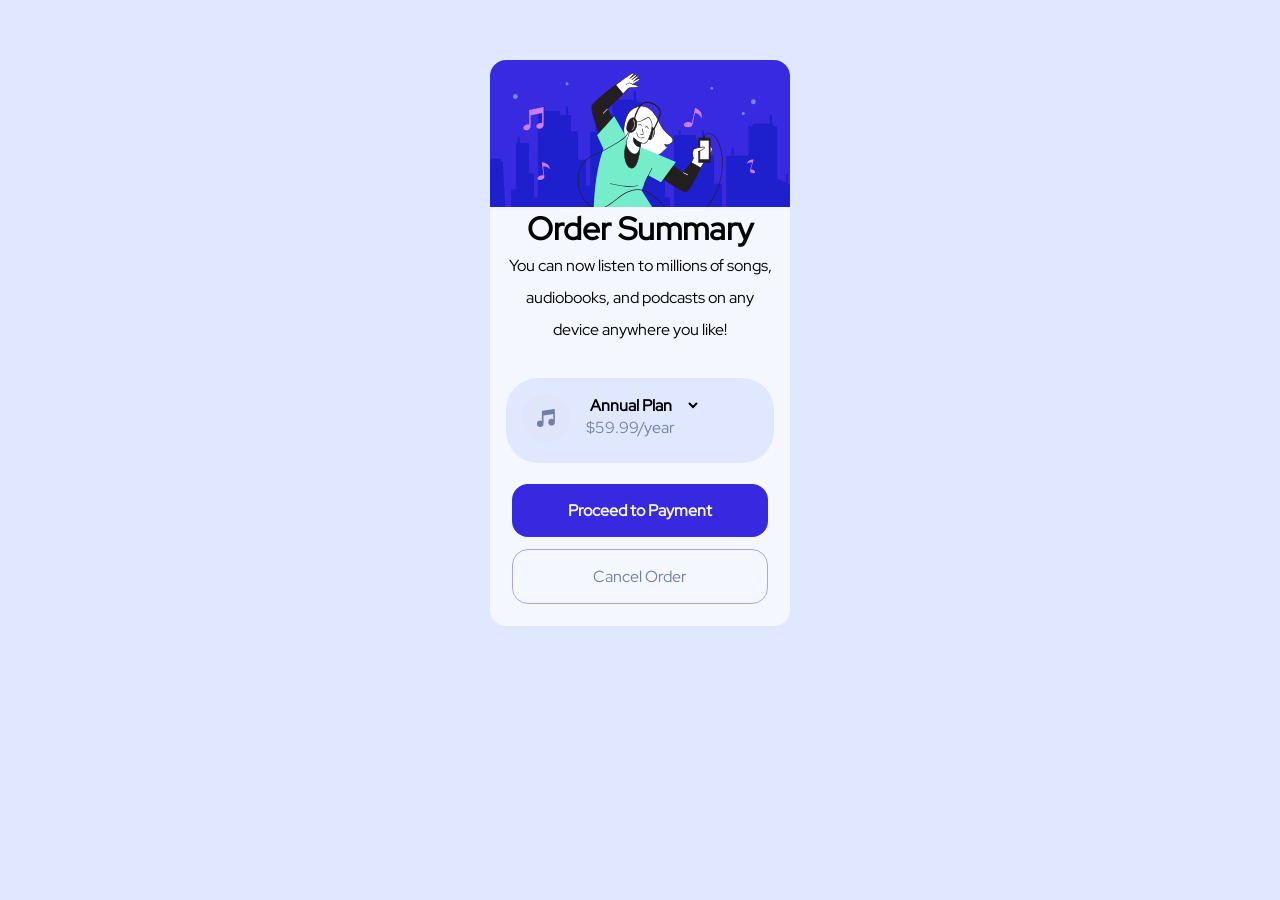
<file: index.html>
<!doctype html>
<html lang="en">
  <head>
    <meta charset="UTF-8" />
    <meta name="viewport" content="width=device-width, initial-scale=1.0" />
    <title>Order Summary</title>
    <link href="style.css" rel="stylesheet" />
  </head>
  <body>
    <div class="whole">
      <!--Whole tag-->
      <div class="image">
        <!--Image tag-->
        <img src="images/illustration-hero.svg" alt="enjoy music" />
      </div>
      <!--image end tag-->

      <div class="about">
        <h1>Order Summary</h1>
        <p>
          You can now listen to millions of songs, audiobooks, and podcasts on
          any device anywhere you like!
        </p>
      </div>

      <div class="plan">
        <div class="img">
          <img src="images/icon-music.svg" alt="Music" />
        </div>
        <div class="cash">
          <!-- <span class="bold">Annual Plan</span> -->
          <select class="options">
            <option value="Annual Plan">Annual Plan</option>
            <option value="Quaterly Plan">Quaterly Plan</option>
            <option value="Monthly Plan">Monthly Plan</option>
            <option value="Weekly Plan">Weekly Plan</option>
          </select>
          <span class="light">$59.99/year</span>
        </div>
      </div>
      <!--Plan-->

      <div class="pay">
        <!--pay tag-->
        <div class="pay yes">
          <a href="Payment/index.html"> Proceed to Payment</a>
        </div>
        <div class="pay no">
          <a href="">Cancel Order</a>
        </div>
      </div>
      <!--Pay end tag-->
    </div>
    <!--Whole end  tag-->
    <script src="hi.js"></script>
  </body>
</html>
</file>
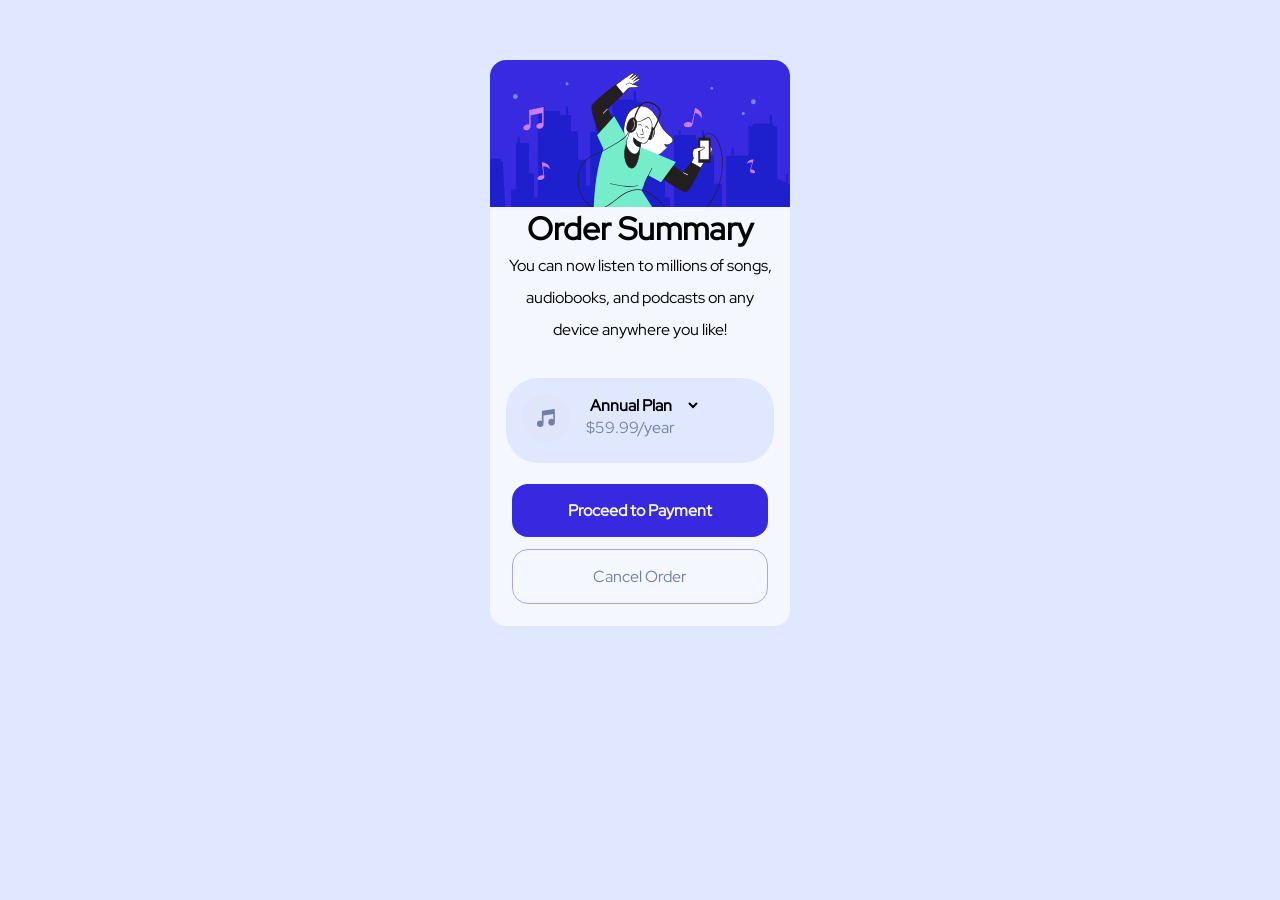
<file: Order/index.html>
<!doctype html>
<html lang="en">
  <head>
    <meta charset="UTF-8" />
    <meta name="viewport" content="width=device-width, initial-scale=1.0" />
    <title>Order Summary</title>
    <link href="index.css" rel="stylesheet" />
  </head>
  <body>
    <div class="whole">
      <!--Whole tag-->
      <div class="image">
        <!--Image tag-->
        <img src="../images/illustration-hero.svg" alt="enjoy music" />
      </div>
      <!--image end tag-->

      <div class="about">
        <h1>Order Summary</h1>
        <p>
          You can now listen to millions of songs, audiobooks, and podcasts on
          any device anywhere you like!
        </p>
      </div>

      <div class="plan">
        <div class="img">
          <img src="../images/icon-music.svg" alt="Music" />
        </div>
        <div class="cash">
          <!-- <span class="bold">Annual Plan</span> -->
          <select class="options">
            <option value="Annual Plan">Annual Plan</option>
            <option value="Quaterly Plan">Quaterly Plan</option>
            <option value="Monthly Plan">Monthly Plan</option>
            <option value="Weekly Plan">Weekly Plan</option>
          </select>
          <span class="light">$59.99/year</span>
        </div>
      </div>
      <!--Plan-->

      <div class="pay">
        <!--pay tag-->
        <div class="pay yes">
          <a href="../Payment/index.html"> Proceed to Payment</a>
        </div>
        <div class="pay no">
          <a href="">Cancel Order</a>
        </div>
      </div>
      <!--Pay end tag-->
    </div>
    <!--Whole end  tag-->
    <script src="hi.js"></script>
  </body>
</html>
</file>
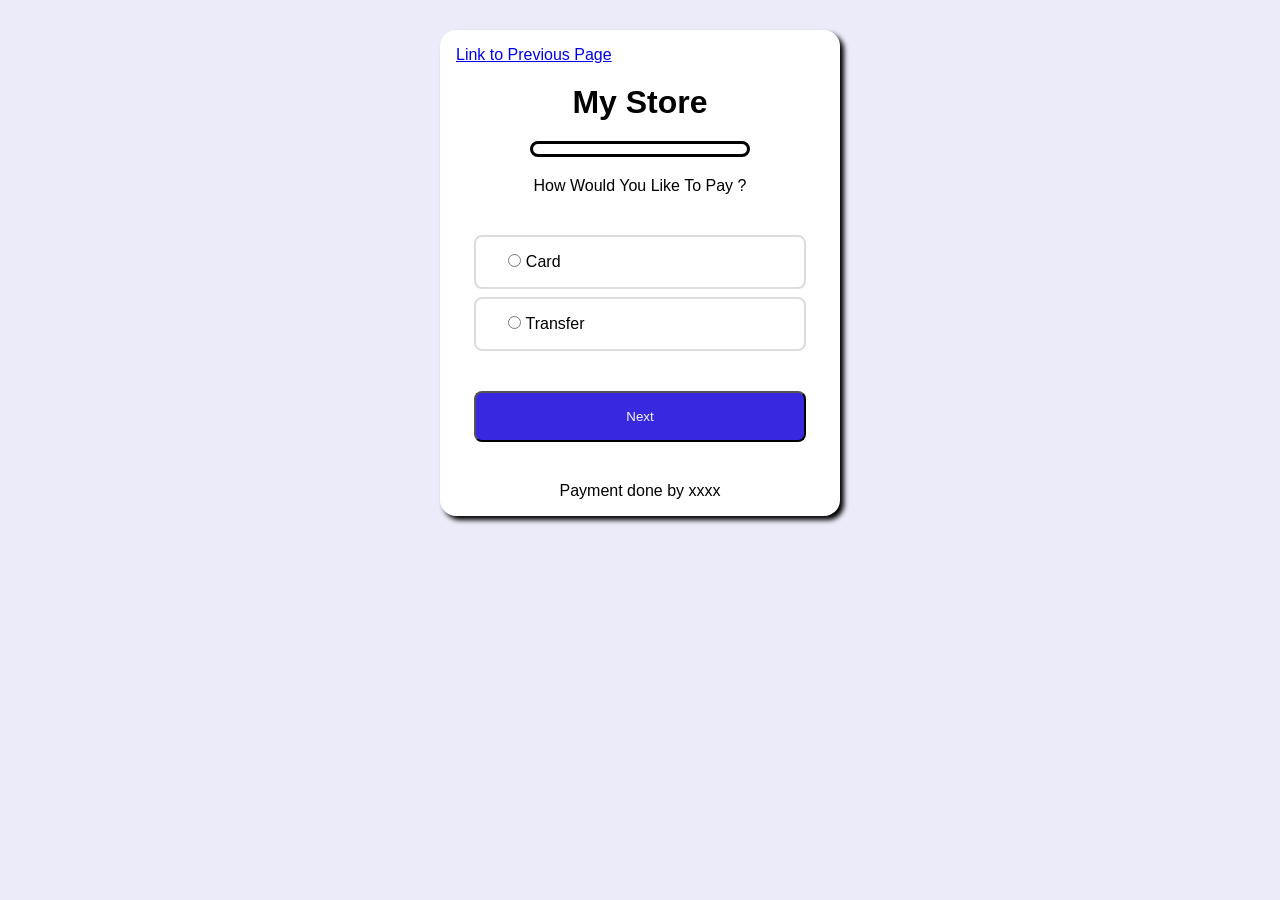
<file: Payment/index.html>
<!doctype html>
<html lang="en">
  <head>
    <meta charset="UTF-8" />
    <meta name="viewport" content="width=device-width, initial-scale=1.0" />
    <title>Payment Page</title>
    <link href="Payment.css" rel="stylesheet" />
  </head>
  <body>
    <div class="entire">
      <!--entire div-->
      <a href="../">Link to Previous Page</a>

      <div class="h1">
        <!--h1 div-->
        <h1>My Store</h1>
      </div>
      <!--h1 div ending-->

      <div class="Order">
        <!--p div-->
        <p class="Plan"></p>
        <p class="Price"></p>
      </div>
      <!--p div ending-->

      <div class="how">
        <!--p div-->
        <p>How Would You Like To Pay ?</p>
      </div>
      <!--p div ending-->

      <div class="choose">
        <!--choose div-->
        <form>
          <label class="radio">
            <input type="radio" name="Pay option" value="Card" />
            Card
          </label>

          <label class="radio">
            <input type="radio" name="Pay option" value="Transfer" />
            Transfer
          </label>

          <input type="submit" value="Next" class="submit" />
        </form>
      </div>
      <!--choose div ending-->
      <div class="foot">
        <footer>Payment done by xxxx</footer>
      </div>
    </div>
    <!--entire div ending-->
    <script src="Payment.js"></script>
  </body>
</html>
</file>
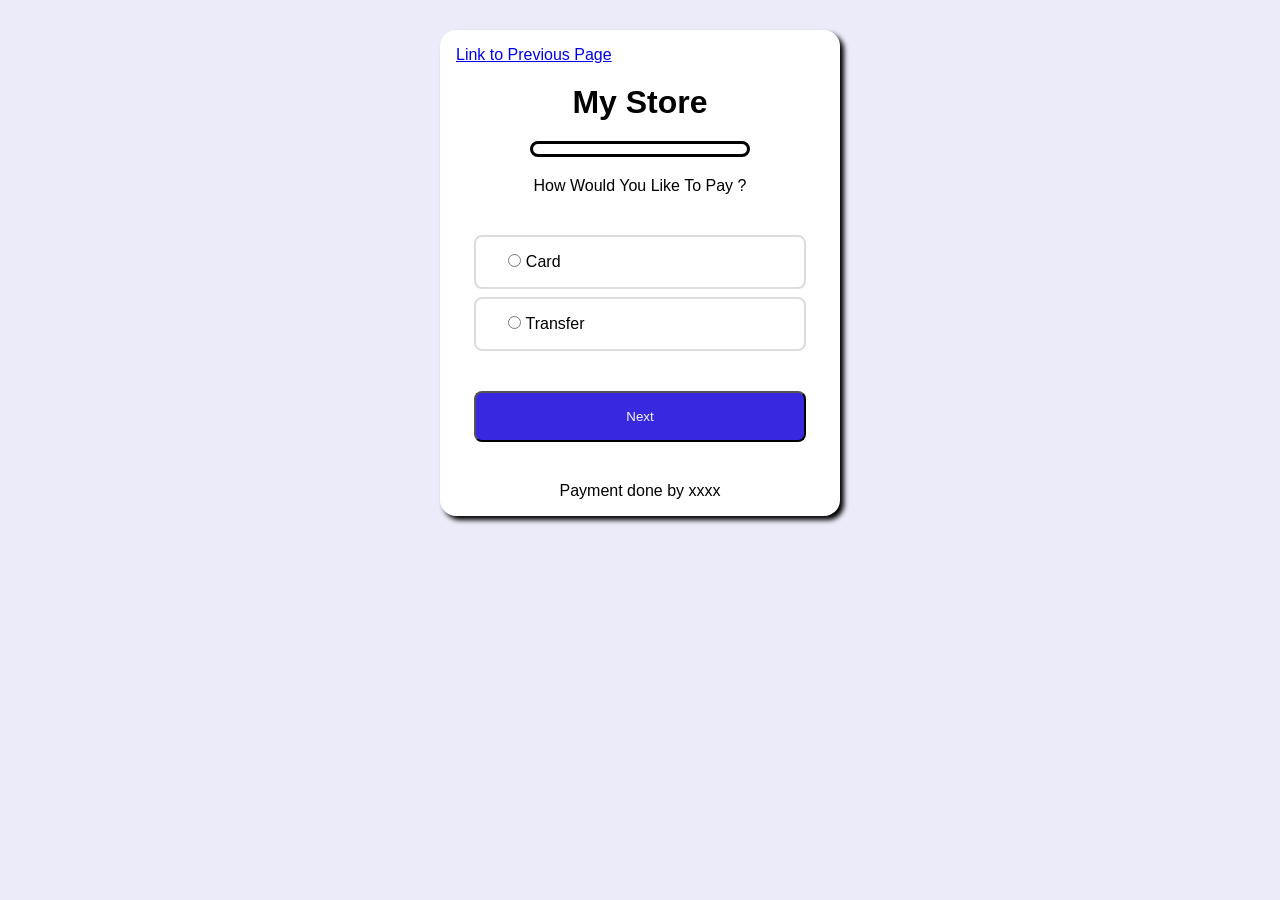
<file: Payment/Payment.html>
<!doctype html>
<html lang="en">
  <head>
    <meta charset="UTF-8" />
    <meta name="viewport" content="width=device-width, initial-scale=1.0" />
    <title>Payment Page</title>
    <link href="Payment.css" rel="stylesheet" />
  </head>
  <body>
    <div class="entire">
      <!--entire div-->
      <a href="../Order/index.html">Link to Previous Page</a>

      <div class="h1">
        <!--h1 div-->
        <h1>My Store</h1>
      </div>
      <!--h1 div ending-->

      <div class="Order">
        <!--p div-->
        <p class="Plan"></p>
        <p class="Price"></p>
      </div>
      <!--p div ending-->

      <div class="how">
        <!--p div-->
        <p>How Would You Like To Pay ?</p>
      </div>
      <!--p div ending-->

      <div class="choose">
        <!--choose div-->
        <form>
          <label class="radio">
            <input type="radio" name="Pay option" value="Card" />
            Card
          </label>

          <label class="radio">
            <input type="radio" name="Pay option" value="Transfer" />
            Transfer
          </label>

          <input type="submit" value="Next" class="submit" />
        </form>
      </div>
      <!--choose div ending-->
      <div class="foot">
        <footer>Payment done by xxxx</footer>
      </div>
    </div>
    <!--entire div ending-->
    <script src="Payment.js"></script>
  </body>
</html>
</file>
<file: style.css>
* {
  margin: 0;
  padding: 0;
  box-sizing: border-box;
}

:root {
  --darkblue: hsl(245, 75%, 52%);
  --darkblue2: hsl(245, 81%, 80%);
  --body: hsl(225, 100%, 94%);
  --h1: hsl(223, 47%, 23%);
  --cardbody: hsl(225, 100%, 98%);
  --word: hsl(224, 23%, 55%);
}

@font-face {
  font-family: Red_Hat_Display;
  src: url("Red_Hat_Display/RedHatDisplay-Regular.ttf");
}

body {
  background-color: var(--body);
  font-family: Red_Hat_Display;
  font-size: 16px;
}

.whole {
  margin: 60px auto;
  width: 100%;
  max-width: 300px;
  background-color: var(--cardbody);
  padding: 1rem;
  border-radius: 1rem;
}

.image {
  display: flex;
  justify-content: center;
  align-items: center;
}

.image img {
  width: 300px;
  height: auto;
  border-top-right-radius: 1rem;
  border-top-left-radius: 1rem;
  margin: -1rem -1rem 0 -1rem;
}

.about {
  display: flex;
  flex-direction: column;
  text-align: center;
}

.about p {
  line-height: 2rem;
}

.plan {
  display: flex;
  background-color: var(--body);
  border-radius: 2rem;
  gap: 1rem;
  margin-top: 2rem;
  padding: 1rem;
}

.options {
  border: none;
  background-color: var(--body);
  font-size: 16px;
  font-family: Red_Hat_Display;
}

select {
  font-weight: bolder;
}

.light {
  color: var(--word);
}

.change a {
  color: var(--darkblue);
  font-weight: bold;
}

.pay {
  display: flex;
  flex-direction: column;
}

.yes {
  margin-top: 15px;
}

.pay a {
  outline: none;
  border: none;
  margin: 6px;
  padding: 1rem 2rem;
  border-radius: 1rem;
  display: block;
  text-align: center;
}

.pay a {
  text-decoration: none;
}

.yes a {
  color: var(--cardbody);
}

.no a {
  color: var(--word);
}

.yes a {
  background-color: var(--darkblue);
  font-weight: bold;
}

.no a {
  background-color: var(--cardbody);
  border: solid var(--darkblue2) 1px;
}

// const para = document.querySelector("p");
// para.appendChild(hey); */
</file>
<file: Order/index.css>
* {
  margin: 0;
  padding: 0;
  box-sizing: border-box;
}

:root {
  --darkblue: hsl(245, 75%, 52%);
  --darkblue2: hsl(245, 81%, 80%);
  --body: hsl(225, 100%, 94%);
  --h1: hsl(223, 47%, 23%);
  --cardbody: hsl(225, 100%, 98%);
  --word: hsl(224, 23%, 55%);
}

@font-face {
  font-family: Red_Hat_Display;
  src: url("../Red_Hat_Display/RedHatDisplay-Regular.ttf");
}

body {
  background-color: var(--body);
  font-family: Red_Hat_Display;
  font-size: 16px;
}

.whole {
  margin: 60px auto;
  width: 100%;
  max-width: 300px;
  background-color: var(--cardbody);
  padding: 1rem;
  border-radius: 1rem;
}

.image {
  display: flex;
  justify-content: center;
  align-items: center;
}

.image img {
  width: 300px;
  height: auto;
  border-top-right-radius: 1rem;
  border-top-left-radius: 1rem;
  margin: -1rem -1rem 0 -1rem;
}

.about {
  display: flex;
  flex-direction: column;
  text-align: center;
}

.about p {
  line-height: 2rem;
}

.plan {
  display: flex;
  background-color: var(--body);
  border-radius: 2rem;
  gap: 1rem;
  margin-top: 2rem;
  padding: 1rem;
}

.options {
  border: none;
  background-color: var(--body);
  font-size: 16px;
  font-family: Red_Hat_Display;
}

select {
  font-weight: bolder;
}

.light {
  color: var(--word);
}

.change a {
  color: var(--darkblue);
  font-weight: bold;
}

.pay {
  display: flex;
  flex-direction: column;
}

.yes {
  margin-top: 15px;
}

.pay a {
  outline: none;
  border: none;
  margin: 6px;
  padding: 1rem 2rem;
  border-radius: 1rem;
  display: block;
  text-align: center;
}

.pay a {
  text-decoration: none;
}

.yes a {
  color: var(--cardbody);
}

.no a {
  color: var(--word);
}

.yes a {
  background-color: var(--darkblue);
  font-weight: bold;
}

.no a {
  background-color: var(--cardbody);
  border: solid var(--darkblue2) 1px;
}

/* // document.querySelector(".yes");
// const play = document.querySelector(".yes button a");
// console.log(play);

// play.textContent = "No Cash braah";
// play.style.color = "red";

// const focus = document.querySelector(".yes button");
// console.log(focus);
// focus.style.backgroundColor = "black";

// const p = document.createElement("p");
// p.textContent = "H";

// const whole = document.querySelector(".about");
// whole.appendChild(p);

// document.querySelector(".plan");
// const plan = document.querySelector(".plan");
// console.log(plan);

// plan.style.backgroundColor = "yellow";

// const change = document.querySelector(".plan .change a");
// console.log(change);
// change.textContent = "Switch";

// const hey = document.createElement("h2");
// hey.textContent = "Whats";

// const para = document.querySelector("p");
// para.appendChild(hey); */
</file>
<file: Payment/Payment.css>
* {
  margin: 0;
  padding: 0;
  box-sizing: border-box;
}

:root {
  --darkblue: hsl(245, 75%, 52%);
  --darkblue2: hsl(245, 100%, 90%);
  --body: hsl(225, 100%, 94%);
  --h1: hsl(223, 47%, 23%);
  --cardbody: hsl(225, 100%, 98%);
  --word: hsl(224, 23%, 55%);
}

body {
  background-color: #ebebf9;
}

.entire {
  font-family: helvetica;
  width: 100%;
  max-width: 400px;
  margin: 30px auto;
  padding: 1rem;
  border-radius: 1rem;
  background-color: white;
  box-shadow: 4px 4px 5px;
}

h1 {
  font-weight: 800;
  text-align: center;
  margin: 20px;
}

p {
  text-align: center;
}

.Order {
  display: flex;
  gap: 1rem;
  margin: 20px auto;
  padding: 5px;
  justify-content: center;
  align-items: center;
  width: 60%;
  border: 3px solid black;
  border-radius: 1rem;
}
form {
  display: flex;
  flex-direction: column;
  gap: 0.5rem;
  align-items: center;
  justify-content: center;
  margin: 40px 0px;
}

.radio {
  width: 90%;
  border: 2px solid gainsboro;
  border-radius: 0.5rem;
  padding: 1rem 2rem;
}

.submit {
  margin-top: 2rem;
  background-color: var(--darkblue);
  width: 90%;
  border-radius: 0.5rem;
  padding: 1rem 2rem;
  color: var(--cardbody);
}

.foot {
  text-align: center;
}
</file>
